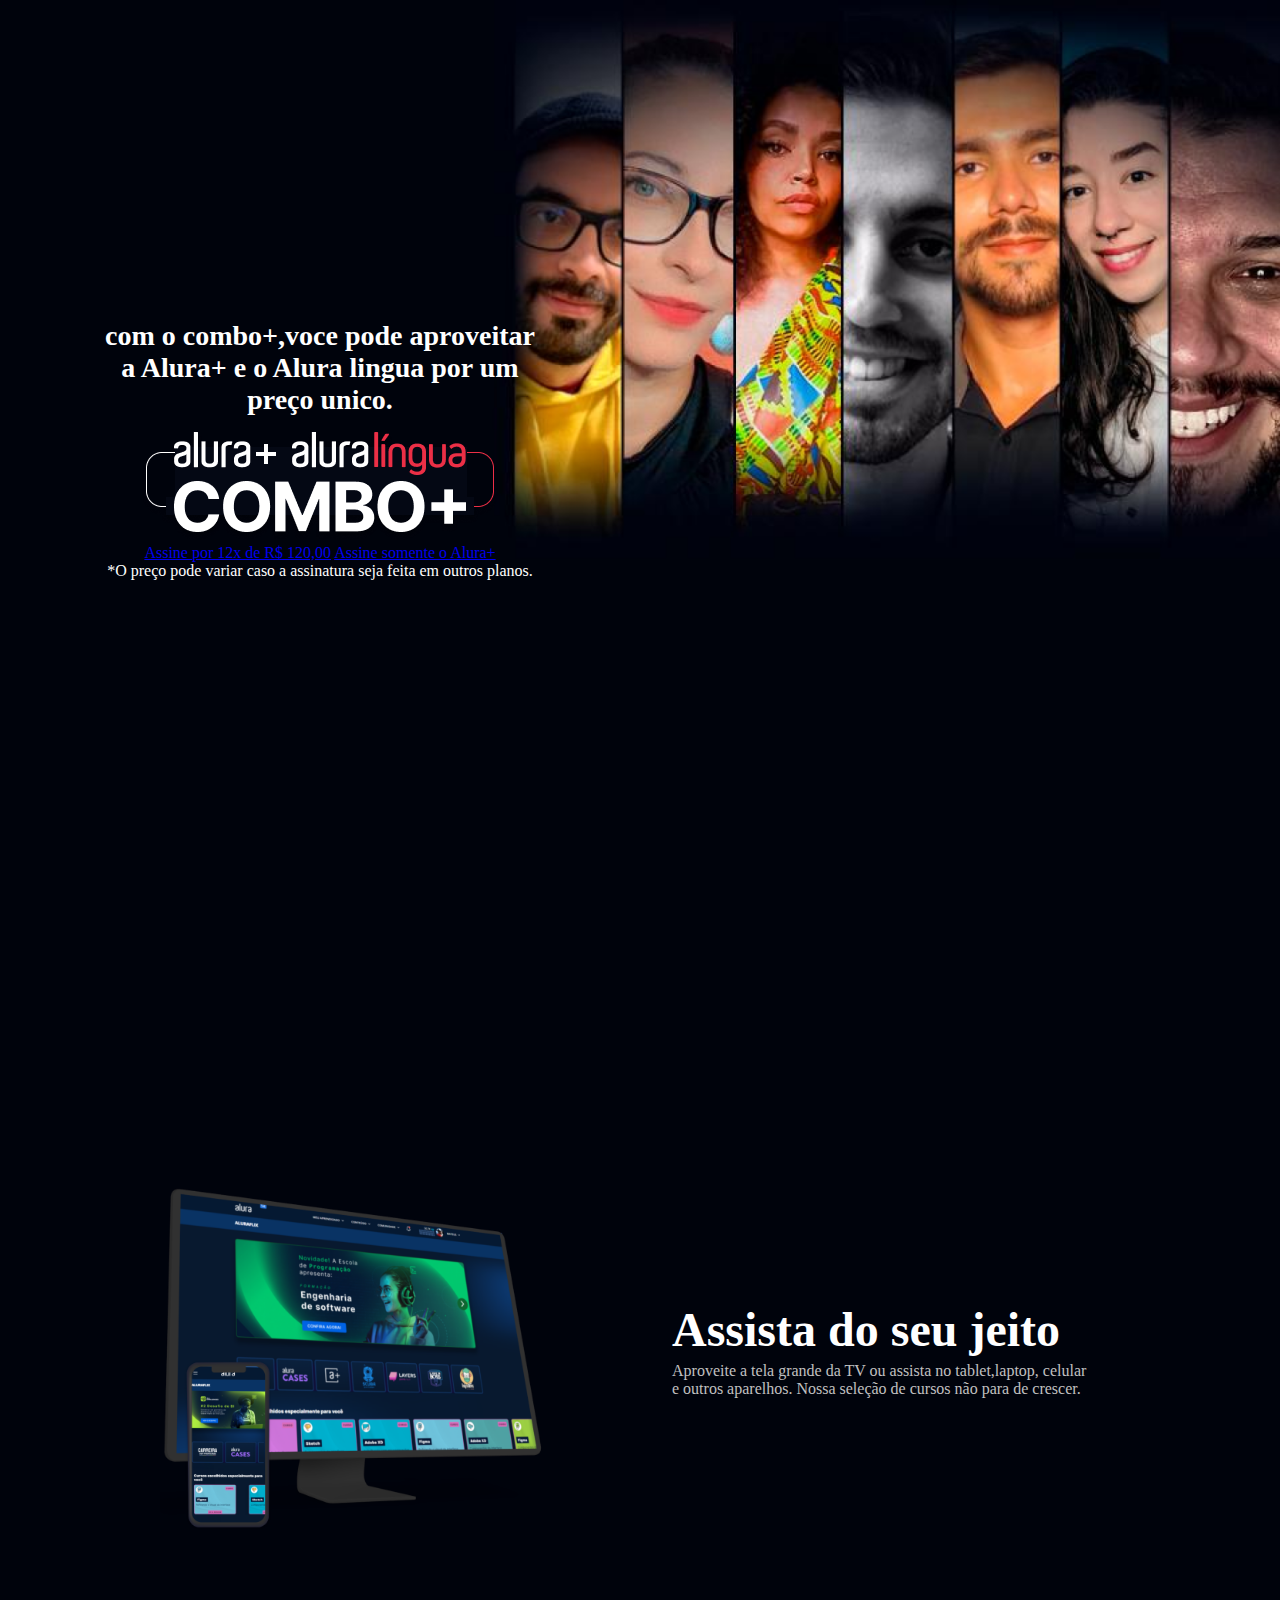
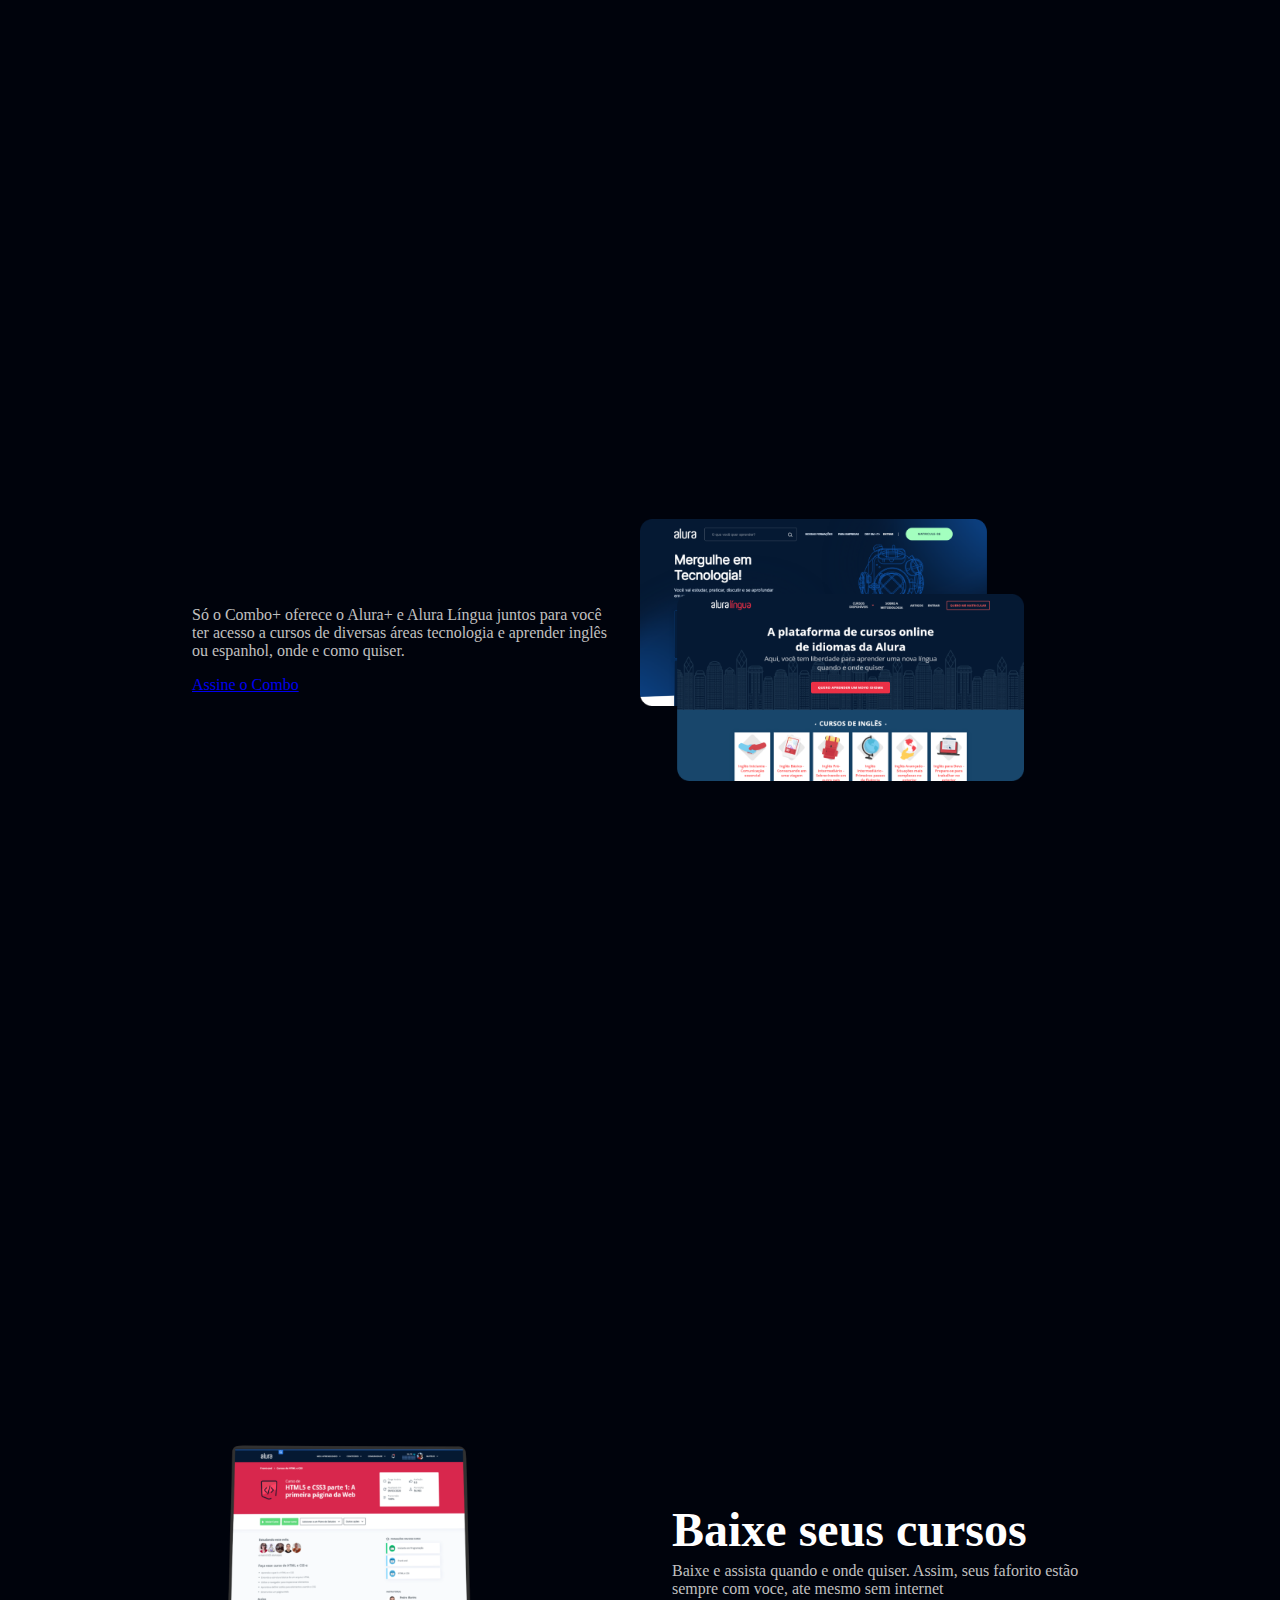
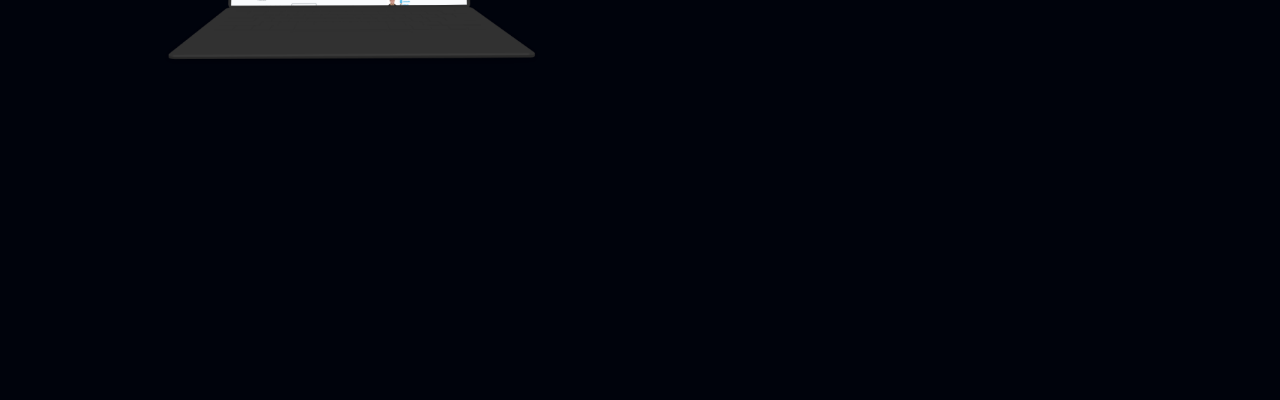
<file: index.html>
<!DOCTYPE html>
<html>
<head>
    <title>Alura Plus</title>
    <meta charset="UTF-8">
    <meta name="viewport" content="width=device-width,initial-scale=1">
    <link rel="stylesheet"href="styles.css">
    <link rel="preconnect" href="https://fonts.googleapis.com">
    <link rel="preconnect"href="https://fonts.gstatic.com"crossorigin>
    <link href="https://fonts.googleapis.com/css2? family=Inter:wght@400;700&display=swap rel=stylesheet">
</head>

<body>
    <section class="principal container">
    <div class="container_caixa">
        <h1 class="container_titulo"> com o combo+,voce pode aproveitar a Alura+ e o Alura lingua por um preço unico.</h1>
    <img src="img/Combo.png" alt="O combo+ e a juçao do Alura+ e o Alura lingua " class="container_imagem">
    <a href="www.alura.com.br" class="container_botao">Assine por 12x de R$ 120,00</a>
    <a href="www.alura.com.br" class="container_botao botao_secundario">Assine somente o Alura+</a>
    <p class="container_aviso">*O preço pode variar caso a assinatura seja feita em outros planos.</p>
    </div>
    </section>
<section class="container secundario">
    <img src="img/Plataformas.png" alt="Um monitor e um celular com o alura plus aberta" class="secundario_imagem">
    <div class="container_descricao">
      <h2 class="descricao_titulo">Assista do seu jeito</h2>
      <p class="descricao_texto">Aproveite a tela grande da TV ou assista no tablet,laptop, celular e outros aparelhos. 
          Nossa seleção de cursos não para de crescer.</p>
 </div>
</section>
<section class="container secundario">
  <div class="container_descricao">
    <p class="descricao_texto">Só o Combo+ oferece o Alura+ e Alura Língua juntos para você ter acesso a cursos de diversas áreas tecnologia e aprender inglês 
      ou espanhol, onde e como quiser.</p>
      <a href="www.alura.com.br" class="container_botao secundario_botao"container>Assine o Combo</a>
</div>
<img src="img/Telas.png" alt="Tela do alura língua"
class="secundario_imagem">
</section> 
<section class="container secundario">
  <img src="img/Notebook.png" alt="Notebook com a página do curso HTML5 e CSS3 da Alura aberta" class="secundario_imagem">
  <div class="container_descricao">
    <h2 class="descricao_titulo">Baixe seus cursos</h2>
    <p class="descricao_texto">Baixe e assista quando e onde quiser. Assim, seus faforito estão sempre com voce, ate mesmo sem internet</p>
  </div>
  </section>
</body>
</html>
</file>
<file: styles.css>
:root {
    --branco-principal:#FFFFFF;
    --cinza-secundario:#C0C0C0;
    --botao-azul:#167BF7;
    --cor-de-fundo:#00030C;
    --fonte-principal:'Inter';

}

body{
    background-color: var(--cor-de-fundo);
    color: var(--branco-principal);
    font-family:var(--fonte-principal) ;
    font-size: 16px;
    font-weight: 400;
}

*{
    margin: 0;
    padding: 0;
}

.principal{
    background-image:url("img/Background.png") ;
    background-repeat: no-repeat;
    background-size: contain;
    align-items:center;
    text-align: center;
}

.container{
    height: 100vh;
    display: grid;
    grid-template-columns: 50% 50%;
}
.container__botao{
background-color: var(--botao-azul);
border-radius: 5px;
padding: 1em;
color: var(--branco-principal);
display: block;
text-decoration: none;
margin-bottom:1em ;
}

.botao__secundario{
    background-color: transparent;
    border: 2px solid var(--branco-principal);
}
.container__aviso{
    font-size: 12px;
    color: var(--cinza-secundario);
}
.container_titulo{
    font-size: 28px;
    font-weight: 700;
}
.container_imagem{
    margin: 1em 02em 0;
}
.container_caixa{
    margin:0 6em;
}
.secundario_imagem{
    width: 80%;
}
.secundario {
align-items: center;
margin: 0 10em;
}
.descricao_titulo{
    font-weight: 700;
    font-size: 48px;
    color: var(--branco-principal);
    margin-bottom: 0.1em;
}
.descricao_texto{
    color: var(--cinza-secundario);
}
.container_descricao{
    padding: 2em;
}
.secundario_botao{
    display: inline-block;
    margin-top: 1em;
}
</file>
